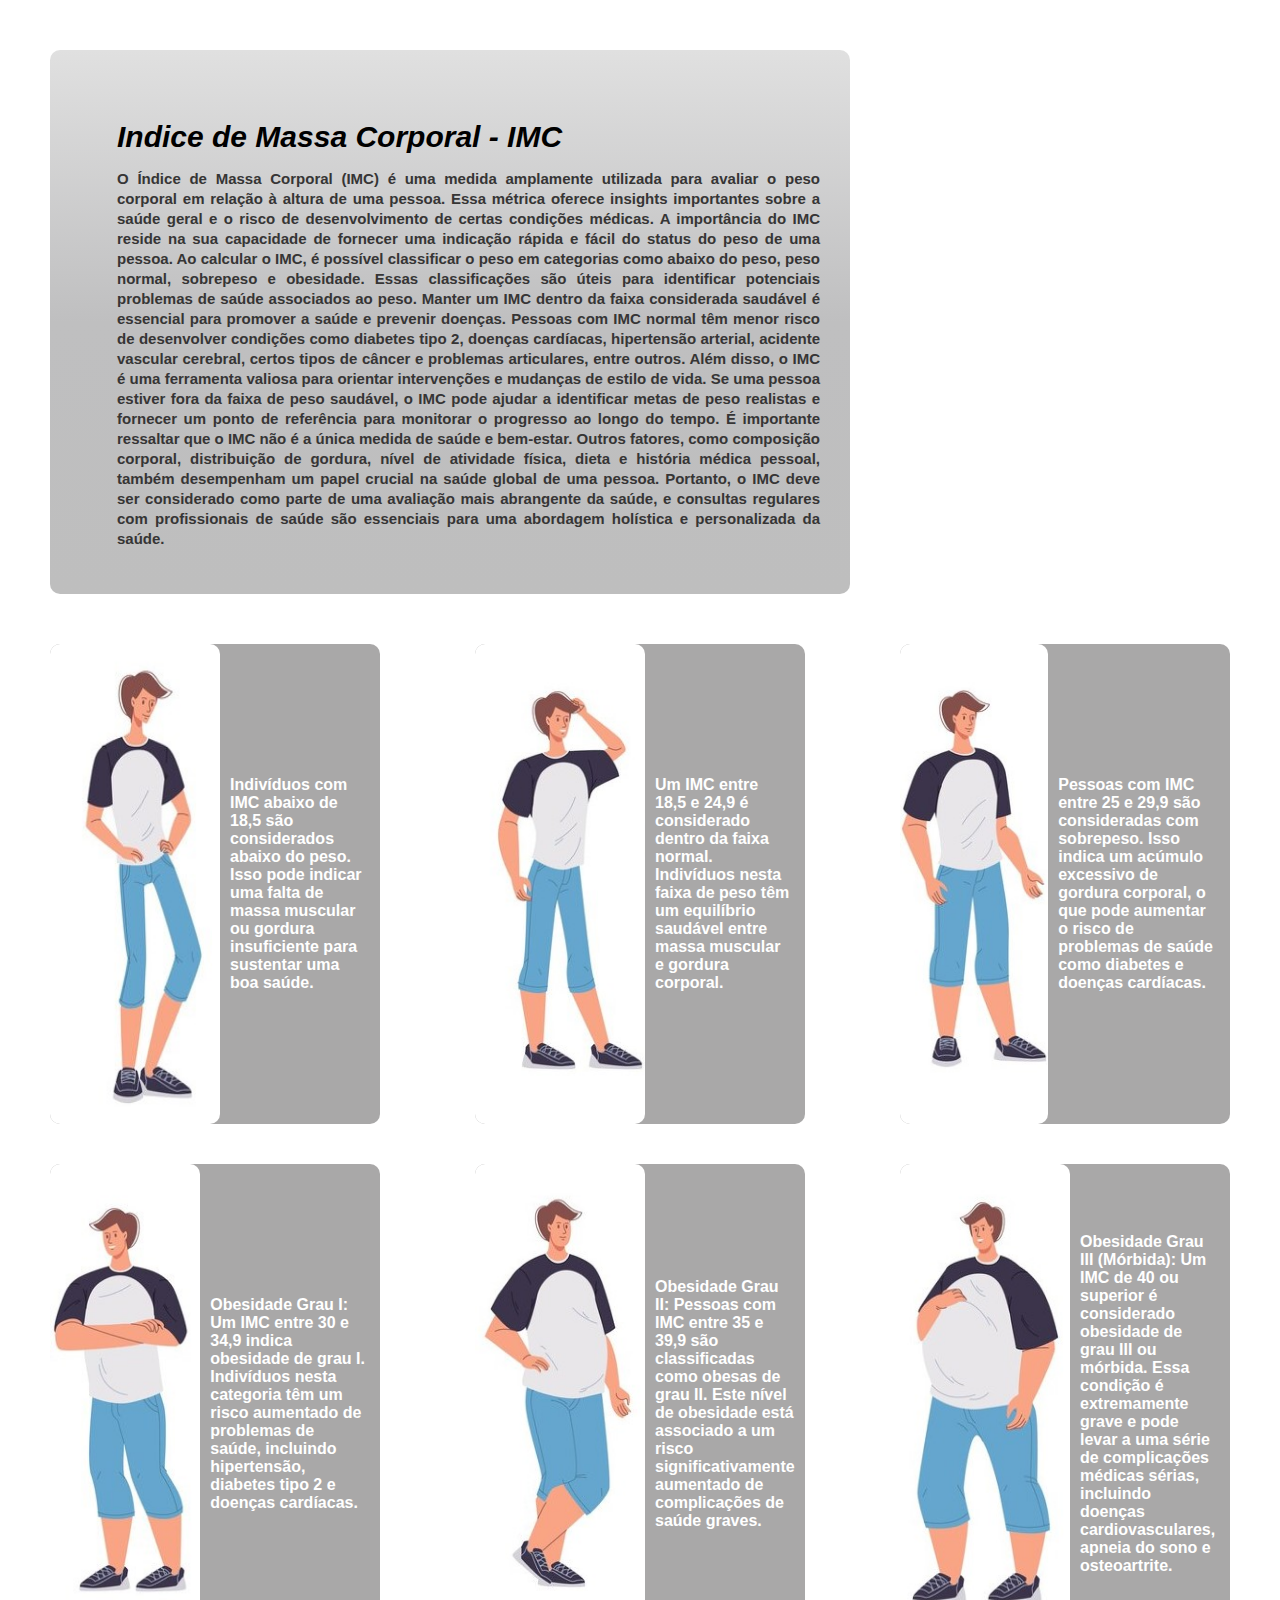
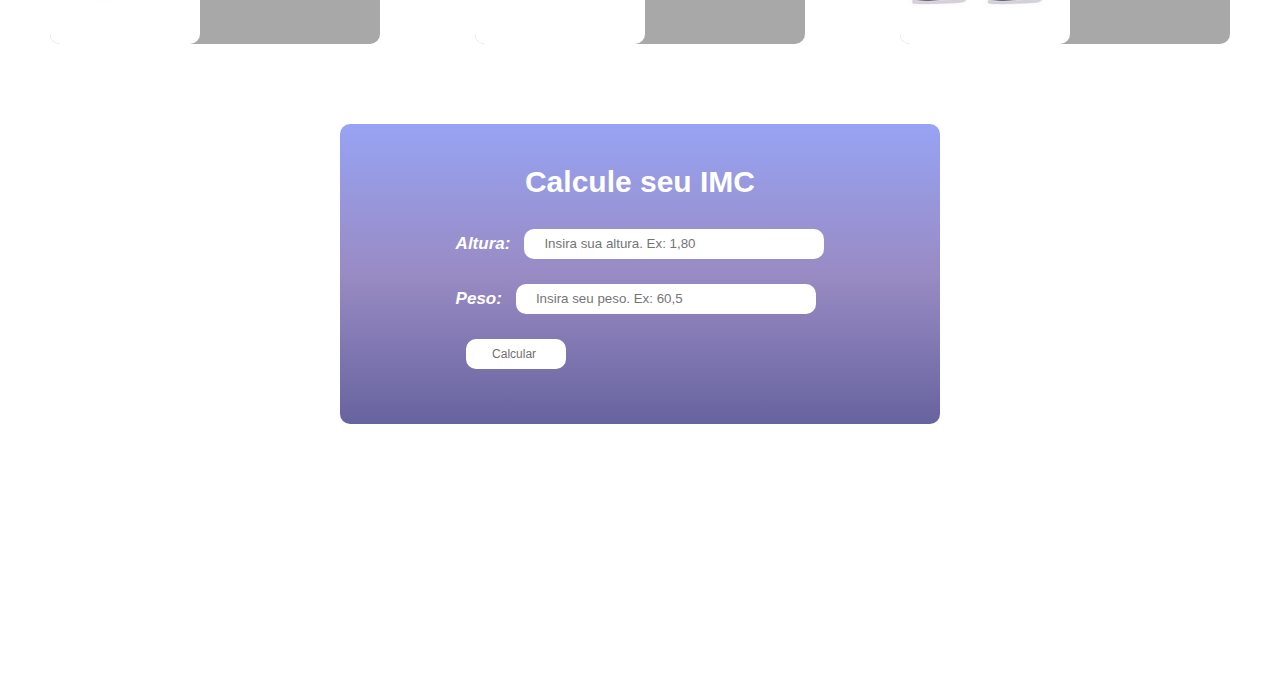
<file: index.html>
<!DOCTYPE html>
<html lang="pt-BR">
<head>
    <meta charset="UTF-8">
    <meta name="viewport" content="width=device-width, initial-scale=1.0">
    <title>Calculadora de IMC</title>
    <link rel="stylesheet" href="exercicioIMC/css/style.css">
</head>
<body>
    <div class="stars">
        <!-- Adicione estrelas dinamicamente usando JavaScript -->
    </div>
    <script src="exercicioIMC/js/main.js"></script>
    <script src="exercicioIMC/js/particles.js"></script>

    <section class="inicio">
        <h1>Indice de Massa Corporal - IMC</h1>
        <p>O Índice de Massa Corporal (IMC) é uma medida amplamente utilizada para avaliar o peso corporal em relação à altura de uma pessoa. Essa métrica oferece insights importantes sobre a saúde geral e o risco de desenvolvimento de certas condições médicas.

            A importância do IMC reside na sua capacidade de fornecer uma indicação rápida e fácil do status do peso de uma pessoa. Ao calcular o IMC, é possível classificar o peso em categorias como abaixo do peso, peso normal, sobrepeso e obesidade. Essas classificações são úteis para identificar potenciais problemas de saúde associados ao peso.
            
            Manter um IMC dentro da faixa considerada saudável é essencial para promover a saúde e prevenir doenças. Pessoas com IMC normal têm menor risco de desenvolver condições como diabetes tipo 2, doenças cardíacas, hipertensão arterial, acidente vascular cerebral, certos tipos de câncer e problemas articulares, entre outros.
            
            Além disso, o IMC é uma ferramenta valiosa para orientar intervenções e mudanças de estilo de vida. Se uma pessoa estiver fora da faixa de peso saudável, o IMC pode ajudar a identificar metas de peso realistas e fornecer um ponto de referência para monitorar o progresso ao longo do tempo.
            
            É importante ressaltar que o IMC não é a única medida de saúde e bem-estar. Outros fatores, como composição corporal, distribuição de gordura, nível de atividade física, dieta e história médica pessoal, também desempenham um papel crucial na saúde global de uma pessoa. Portanto, o IMC deve ser considerado como parte de uma avaliação mais abrangente da saúde, e consultas regulares com profissionais de saúde são essenciais para uma abordagem holística e personalizada da saúde.</p>
    </section>
    <section class="imagem1">
        <div id="corpo1">
            <img src="exercicioIMC/img/corpos-imc-abaixo.jpg" alt="Corpo muito magro" >
            <p>Indivíduos com IMC abaixo de 18,5 são considerados abaixo do peso. Isso pode indicar uma falta de massa muscular ou gordura insuficiente para sustentar uma boa saúde.</p>
        </div>
        <div id="corpo2">
            <img src="exercicioIMC/img/corpos-imc-normal.jpg" alt="Corpo Saudável" >
            <p>Um IMC entre 18,5 e 24,9 é considerado dentro da faixa normal. Indivíduos nesta faixa de peso têm um equilíbrio saudável entre massa muscular e gordura corporal.</p>
        </div>
        <div id="corpo3">
            <img src="exercicioIMC/img/corpos-imc-sobrePeso.jpg" alt="Corpo com sobrepeso" >
            <p>Pessoas com IMC entre 25 e 29,9 são consideradas com sobrepeso. Isso indica um acúmulo excessivo de gordura corporal, o que pode aumentar o risco de problemas de saúde como diabetes e doenças cardíacas.</p>
        </div>
    </section>
    <section class="imagem2">
        <div id="corpo4">
            <img src="exercicioIMC/img/corpos-imc-obeso1.jpg" alt="Corpo com obesidade" >
            <p>Obesidade Grau I: Um IMC entre 30 e 34,9 indica obesidade de grau I. Indivíduos nesta categoria têm um risco aumentado de problemas de saúde, incluindo hipertensão, diabetes tipo 2 e doenças cardíacas.</p>
        </div>
        <div id="corpo5">
            <img src="exercicioIMC/img/corpos-imc-obeso2.jpg" alt="Corpo com obesidade grau 2" >
            <p>Obesidade Grau II: Pessoas com IMC entre 35 e 39,9 são classificadas como obesas de grau II. Este nível de obesidade está associado a um risco significativamente aumentado de complicações de saúde graves.</p>
        </div>
        <div id="corpo6">
            <img src="exercicioIMC/img/corpos-imc-obeso3.jpg" alt="Corpo com obesidade grau 3" >
            <p>Obesidade Grau III (Mórbida): Um IMC de 40 ou superior é considerado obesidade de grau III ou mórbida. Essa condição é extremamente grave e pode levar a uma série de complicações médicas sérias, incluindo doenças cardiovasculares, apneia do sono e osteoartrite.</p>
        </div>
    </section>
    <section class="container">
        <div class="conteudo">
            <h2>Calcule seu IMC</h2>

            <div class="formulario">
                <form action="#" method="get" onsubmit="CalcularIMC(event)">
                <div class="altura">
                    <label for="altura">Altura:</label>
                    <input type="number" step="0.01" name="altura" id="altura" placeholder="Insira sua altura. Ex: 1,80" required><br>
                </div>
                <div class="peso">
                    <label for="peso">Peso:</label>
                    <input type="number" step="0.01" name="peso" id="peso" placeholder="Insira seu peso. Ex: 60,5" required><br>
                </div>
                <div class="botao">
                    <input type="submit" id="calcular" value="Calcular">
                </div>
                </form>
            </div>
        </div>

        <div id="resultado"></div>
        <di id="resultado2"></div>
    </section>
</body>
</html>
</file>
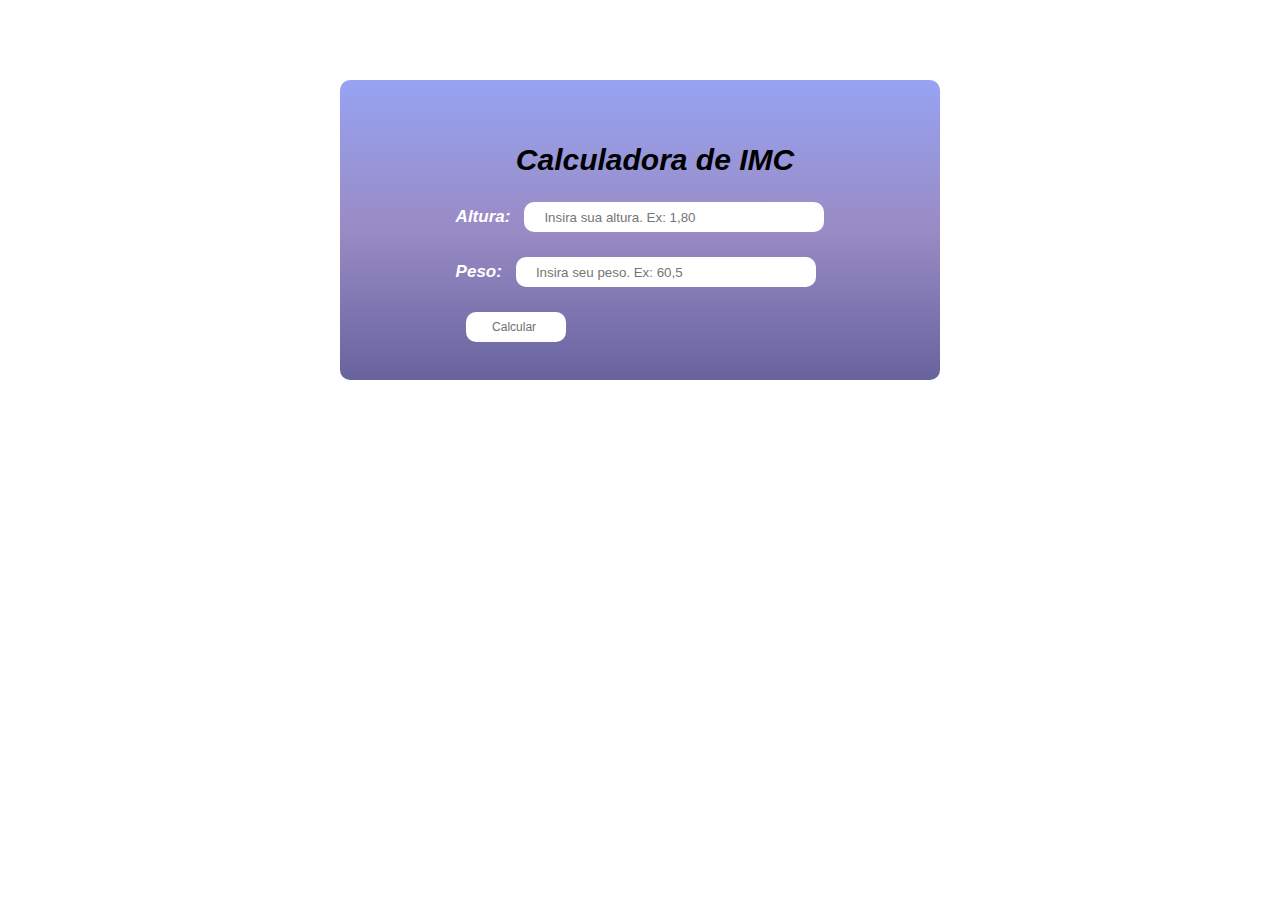
<file: exercicioIMC/index.html>
<!DOCTYPE html>
<html lang="pt-BR">
<head>
    <meta charset="UTF-8">
    <meta name="viewport" content="width=device-width, initial-scale=1.0">
    <title>IMC</title>
    <link rel="stylesheet" href="./css/style.css">
</head>
<body>
    <div class="stars">
        <!-- Adicione estrelas dinamicamente usando JavaScript -->
    </div>
    <script src="./js/main.js"></script>
    <script src="./js/particles.js"></script>

    <section class="container">
        <div class="conteudo">
            <h1>Calculadora de IMC</h1>

            <div class="formulario">
                <form action="#" method="get" onsubmit="CalcularIMC(event)">
                <div class="altura">
                    <label for="altura">Altura:</label>
                    <input type="number" step="0.01" name="altura" id="altura" placeholder="Insira sua altura. Ex: 1,80" required><br>
                </div>
                <div class="peso">
                    <label for="peso">Peso:</label>
                    <input type="number" step="0.01" name="peso" id="peso" placeholder="Insira seu peso. Ex: 60,5" required><br>
                </div>
                <div class="botao">
                    <input type="submit" id="calcular" value="Calcular">
                </div>
                </form>
            </div>
        </div>

        <div id="resultado"> Resultado</div>
    </section>
</body>
</html>
</file>
<file: exercicioIMC/css/style.css>
*{
    box-sizing: border-box;
    margin: 0;
    padding: 0;
}


.inicio{
    background: linear-gradient(#e0e0e0, #bfbfc0, #bebebe);
    width: 800px;
    border-radius: 10px;
    margin: 50px;
    padding: 30px;
}
section h1{
    color: #000000;
    font-family: 'Reavy italic', sans-serif;
    font-size: 30px;
    font-weight: 900;
    margin-top: 40px;
    margin-left: 5%;
    font-style: italic;
    margin-bottom: 15px;
}

.inicio p{
    font-family: 'Reavy italic', sans-serif;
    font-size: 15px;
    font-weight: 600;
    margin-left: 5%;
    margin-top: 10px;
    margin-bottom: 15px;
    color: #363535;
    text-align: justify;
    line-height: 20px;
    
}

.imagem1{
    display: flex;
    justify-content: space-between;
    align-items: center;
    max-width: 100%;
    margin-top: 40px;
    margin-left: 50px;
    margin-right: 50px;
}
img{
    border-radius: 10px;
    width: 170px;
    height: 480px;
}

.imagem2{
    display: flex;
    justify-content: space-between;
    align-items: center;
    max-width: 100%;
    margin-top: 40px;
    margin-left: 50px;
    margin-right: 50px;
}

#corpo1, #corpo2, #corpo3, #corpo4, #corpo5, #corpo6{
    display: flex;
    justify-content: space-between;
    align-items: center;
    width: 330px;
    background-color: rgb(169, 168, 168);
    border-radius: 10px;
}

#corpo1 p, #corpo2 p, #corpo3 p, #corpo4 p, #corpo5 p, #corpo6 p{
    color: #ffffff;
    font-family: 'Reavy italic', sans-serif;
    font-size: 16px;
    font-weight: 700;
    padding-left: 10px;
    padding-right: 15px;
}

.container{
    display: flex;
    justify-content: center;
    align-items: center;
    flex-direction: column;
    width: 100%;
    margin-top: 80px;
}
.conteudo{
    display: flex;
    justify-content: center;
    align-items: center;
    flex-direction: column;
    width: 600px;
    height: 300px;
    background: linear-gradient(#97a3f3, #998bc4, #67639f);
    border-radius: 10px;
}

.conteudo h2{
    font-size: 30px;
    color: #fff;
    margin-bottom: 20px;
    font-family: 'Reavy italic', sans-serif;
}

.formulario{
    display: flex;
    justify-content: center;
    align-items: center;
    flex-direction: column;
    width: 100%;
}

.formulario label{
    font-family: 'Reavy italic', sans-serif;
    color: #fff;
    font-size: 17px;
    font-style: italic;
    font-weight: 700;
}

.formulario input{
    margin-top: 10px;
    font-family: 'Reavy italic', sans-serif;
    background-color: #ffffff;
    border: none;
    width: 300px;
    height: 30px;
    border-radius: 10px;
    margin-bottom: 15px;
    margin-left: 10px;
    padding-left: 20px;
}

.formulario .botao input{
    background-color: #fff;
    border: none;
    width: 100px;
    height: 30px;
    border-radius: 10px;
    margin-bottom: 15px;
    padding-right: 23px;
    cursor: pointer;
    font-family: 'Reavy ialic', sans-serif;
    color: #726f6f;
    font-weight: 500;
    font-size: 12px
}

#resultado{
    margin-top: 50px;
    border-radius: 10px;
    color: #fff;
    font-family: 'Reavy italic', sans-serif;
    font-size: 18px;
    font-weight: 700;
    width: 450px;
    height: 100px;
    display: flex;
    justify-content: center;
    align-items: center;
    flex-direction: column;
    margin-bottom: 50px;
}

#resultado2{
    display: flex;
    justify-content: space-between;
    align-items: center;
    width: 330px;
    background-color: rgb(169, 168, 168);
    border-radius: 10px;
    margin-bottom: 50px;
    color: #ffffff;
    font-family: 'Reavy italic', sans-serif;
    font-size: 16px;
    font-weight: 700;
}
#resultado2 p{
    padding-left: 10px;
    padding-right: 15px;
}


@media screen and (max-width: 620px) {

    
    .inicio{
        display: flex;
        justify-content: center;
        align-items: center;
        flex-direction: column;
        background: linear-gradient(#e0e0e0, #bfbfc0, #bebebe);
        width: 420px;
        border-radius: 10px;
        margin: 10px 0px 10px 15px;
        padding: 14px;
    }
    section h1{
        color: #b65feb;
        font-family: 'Reavy italic', sans-serif;
        font-size: 20px;
        font-weight: 900;
        margin-top: 40px;
        margin-left: 5px;
        font-style: italic;
        margin-bottom: 15px;
    }
    
    .inicio p{
        font-family: 'Reavy italic', sans-serif;
        font-size: 15px;
        font-weight: 600;
        margin-left: 5px;
        margin-top: 10px;
        margin-bottom: 15px;
        color: #363535;
        text-align: justify;
        line-height: 20px;
        
    }
    
    .imagem1{
        display: flex;
        justify-content: center;
        flex-direction: column;
        align-items: center;
        max-width: 100%;
        margin-top: 40px;
        margin-left: 50px;
        margin-right: 50px;
    }
    img{
        border-radius: 10px;
        width: 170px;
        height: 480px;
        padding-top: 10px;
    }
    
    .imagem2{
        display: flex;
        justify-content: center;
        flex-direction: column;
        align-items: center;
        max-width: 100%;
        margin-top: 0;
        margin-left: 50px;
        margin-right: 50px;
    }
    
    #corpo1, #corpo2, #corpo3, #corpo4, #corpo5, #corpo6{
        display: flex;
        justify-content: space-between;
        align-items: center;
        width: 330px;
        background-color: rgb(255, 255, 255);
        border-radius: 10px;
        margin-top: 20px;
    }
    
    #corpo1 p, #corpo2 p, #corpo3 p, #corpo4 p, #corpo5 p, #corpo6 p{
        color: #000000;
        font-family: 'Reavy italic', sans-serif;
        font-size: 16px;
        font-weight: 700;
        padding-left: 10px;
        padding-right: 15px;
    }
    .container{
        display: flex;
        justify-content: center;
        align-items: center;
        flex-direction: column;
        width: 50%;
        margin-top: 80px;
        margin-left: 25%;
    }

    .conteudo{
        display: flex;
        justify-content: center;
        align-items: center;
        flex-direction: column;
        width: 400px;
        height: 300px;
        background: linear-gradient(#97a3f3, #998bc4, #67639f);
        border-radius: 10px;

    }

    #resultado{
        margin-top: 50px;
        border-radius: 10px;
        color: #fff;
        font-family: 'Reavy italic', sans-serif;
        font-size: 15px;
        font-weight: 700;
        width: 400px;
        height: 100px;
        display: flex;
        justify-content: center;
        align-items: center;
        flex-direction: column;
        margin-bottom: 50px;
    }
    
}

@media screen and (max-width: 390px) {

    .inicio{
        display: flex;
        justify-content: center;
        align-items: center;
        flex-direction: column;
        background: linear-gradient(#e0e0e0, #bfbfc0, #bebebe);
        width: 360px;
        border-radius: 10px;
        margin: 40px 0px 10px 15px;
        padding: 14px;
    }
    section h1{
        color: #b65feb;
        font-family: 'Reavy italic', sans-serif;
        font-size: 20px;
        font-weight: 900;
        margin-top: 40px;
        margin-left: 5px;
        font-style: italic;
        margin-bottom: 15px;
    }
    
    .inicio p{
        font-family: 'Reavy italic', sans-serif;
        font-size: 15px;
        font-weight: 600;
        margin-left: 5px;
        margin-top: 10px;
        margin-bottom: 15px;
        color: #363535;
        text-align: justify;
        line-height: 20px;
        
    }
    
    .imagem1{
        display: flex;
        justify-content: center;
        flex-direction: column;
        align-items: center;
        max-width: 100%;
        margin-top: 40px;
        margin-left: 50px;
        margin-right: 50px;
    }
    img{
        border-radius: 10px;
        width: 170px;
        height: 480px;
        padding-top: 10px;
    }
    
    .imagem2{
        display: flex;
        justify-content: center;
        flex-direction: column;
        align-items: center;
        max-width: 100%;
        margin-top: 0;
        margin-left: 50px;
        margin-right: 50px;
    }
    
    #corpo1, #corpo2, #corpo3, #corpo4, #corpo5, #corpo6{
        display: flex;
        justify-content: space-between;
        align-items: center;
        width: 330px;
        background-color: rgb(255, 255, 255);
        border-radius: 10px;
        margin-top: 20px;
    }
    
    #corpo1 p, #corpo2 p, #corpo3 p, #corpo4 p, #corpo5 p, #corpo6 p{
        color: #000000;
        font-family: 'Reavy italic', sans-serif;
        font-size: 16px;
        font-weight: 700;
        padding-left: 10px;
        padding-right: 15px;
    }
    .container{
        display: flex;
        justify-content: center;
        align-items: center;
        flex-direction: column;
        width: 50%;
        margin-top: 80px;
        margin-left: 25%;
    }

    .conteudo{
        display: flex;
        justify-content: center;
        align-items: center;
        flex-direction: column;
        width: 330px;
        height: 300px;
        background: linear-gradient(#97a3f3, #998bc4, #67639f);
        border-radius: 10px;

    }

    #resultado{
        margin-top: 50px;
        border-radius: 10px;
        color: #fff;
        font-family: 'Reavy italic', sans-serif;
        font-size: 15px;
        font-weight: 700;
        width: 350px;
        height: 100px;
        display: flex;
        justify-content: center;
        align-items: center;
        flex-direction: column;
        margin-bottom: 50px;
    }

    .formulario{
        display: flex;
        justify-content: center;
        align-items: center;
        flex-direction: column;
        width: 100%;
        padding-left: 10px;
    }

    .formulario .botao input{
        background-color: #fff;
        color: #b3b3b3;
        border: none;
        width: 100px;
        height: 30px;
        border-radius: 10px;
        margin-bottom: 15px;
        padding-right: 23px;
        font-family: 'Reavy ialic', sans-serif;
        color: #726f6f;
        font-weight: 500;
        font-size: 12px
    }
}
</file>
